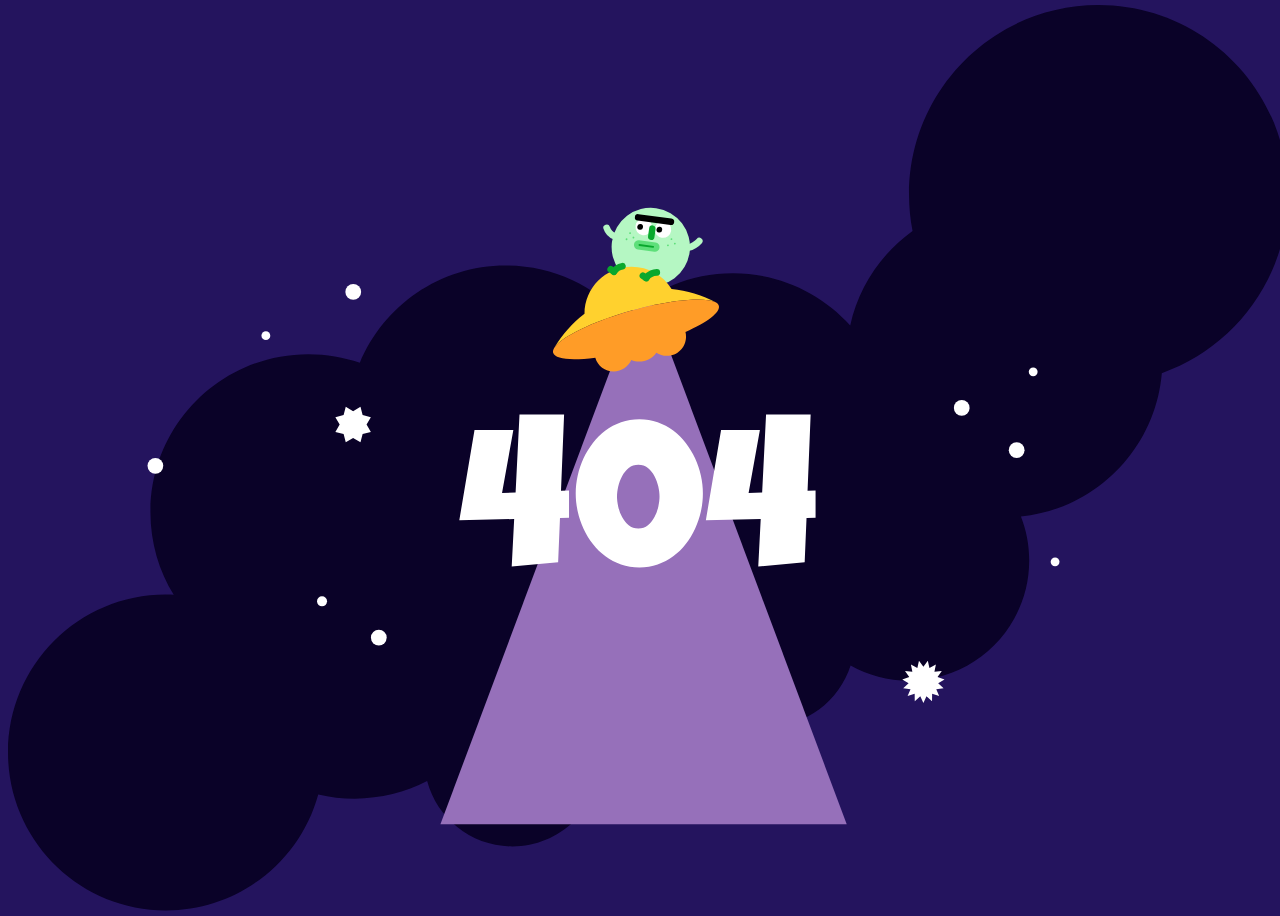
<file: 404page/index.html>
<!DOCTYPE html>
<html lang="en">
  <head>
    <link rel="stylesheet" href="./index.css" />
    <meta charset="UTF-8" />
    <meta name="viewport" content="width=device-width, initial-scale=1.0" />
    <title>404 Page</title>
  </head>
  <body>
    <svg
      id="ufo-image"
      viewBox="0 0 2303 1630"
      fill="none"
      xmlns="http://www.w3.org/2000/svg"
    >
      <g id="gogo_UFO">
        <path
          id="cloud"
          d="M2303 340.921C2303 152.636 2150.37 0 1962.08 0C1773.79 0 1621.16 152.636 1621.16 340.921C1621.16 363.397 1623.34 385.368 1627.49 406.63C1571.43 446.827 1530.6 506.913 1515.32 576.574C1463.32 518.973 1388.06 482.771 1304.35 482.771C1227.61 482.771 1157.98 513.196 1106.85 562.635C1054.84 504.838 979.449 468.49 895.57 468.49C777.197 468.49 675.737 540.875 633.019 643.791C603.989 633.786 572.833 628.351 540.406 628.351C383.474 628.351 256.254 755.571 256.254 912.503C256.254 966.988 271.595 1017.89 298.182 1061.13C293.531 1060.9 288.854 1060.79 284.146 1060.79C127.22 1060.79 0 1188.01 0 1344.94C0 1501.87 127.22 1629.09 284.152 1629.09C414.988 1629.09 525.168 1540.66 558.195 1420.31C579.267 1425.3 601.246 1427.94 623.845 1427.94C670.796 1427.94 715.087 1416.55 754.109 1396.38C772.205 1464.1 833.98 1513.98 907.405 1513.98C995.034 1513.98 1066.07 1442.95 1066.07 1355.32C1066.07 1320.94 1055.13 1289.11 1036.54 1263.12C1106.05 1248.42 1166.19 1208.31 1206.77 1152.97C1213.41 1234.49 1281.67 1298.58 1364.9 1298.58C1435.64 1298.58 1495.56 1252.29 1516.03 1188.35C1547.15 1205.7 1583 1215.59 1621.16 1215.59C1740.57 1215.59 1837.38 1118.78 1837.38 999.367C1837.38 971.475 1832.09 944.819 1822.48 920.338C1957.42 906.371 2064.32 797.971 2075.97 662.353C2208.25 615.481 2303 489.267 2303 340.921Z"
          fill="#0A0228"
        />
        <path
          id="UFO-beam"
          d="M1143.5 497L1509 1474H1143.5H778L1143.5 497Z"
          fill="#9670BA"
        />
        <path
          id="4-L"
          d="M1009.41 922.58L993.14 922.958L989.815 1002.82L906.273 1010.2L910.713 924.809L812 927.02L839.356 764.734H909.22L888.892 877.862L913.282 877.125L920.31 737H1000.53L994.973 874.14L1009.39 873.403V922.561L1009.41 922.58Z"
          fill="white"
        />
        <path
          id="number-0"
          d="M1250.25 878.957C1250.25 889.801 1249.04 900.589 1246.64 911.301C1244.24 922.013 1240.74 932.309 1236.19 942.171C1231.64 952.033 1226.05 961.215 1219.47 969.716C1212.88 978.218 1205.34 985.605 1196.84 991.896C1188.34 998.187 1179 1003.12 1168.84 1006.69C1158.68 1010.26 1147.74 1012.05 1136.02 1012.05C1124.31 1012.05 1113.16 1010.26 1102.94 1006.69C1092.72 1003.12 1083.37 998.187 1074.94 991.896C1066.5 985.605 1058.96 978.218 1052.31 969.716C1045.66 961.215 1040.05 952.033 1035.5 942.171C1030.94 932.309 1027.45 921.994 1025.05 911.206C1022.65 900.419 1021.44 889.669 1021.44 878.957C1021.44 868.245 1022.65 857.458 1025.05 846.613C1027.45 835.769 1030.93 825.416 1035.5 815.554C1040.05 805.692 1045.66 796.492 1052.31 787.915C1058.96 779.356 1066.52 771.932 1074.94 765.641C1083.39 759.349 1092.74 754.437 1103.04 750.848C1113.33 747.277 1124.33 745.482 1136.02 745.482C1147.72 745.482 1158.66 747.277 1168.84 750.848C1179 754.419 1188.34 759.349 1196.84 765.641C1205.34 771.932 1212.9 779.356 1219.47 787.915C1226.06 796.473 1231.64 805.692 1236.19 815.554C1240.74 825.416 1244.24 835.769 1246.64 846.613C1249.04 857.458 1250.25 868.245 1250.25 878.957V878.957ZM1172.24 884.512C1172.24 879.089 1171.5 873.044 1170.03 866.394C1168.56 859.744 1166.27 853.528 1163.19 847.728C1160.11 841.947 1156.16 837.073 1151.36 833.124C1146.57 829.176 1140.82 827.211 1134.17 827.211C1127.52 827.211 1121.61 829.176 1116.79 833.124C1111.99 837.073 1108.01 841.928 1104.87 847.728C1101.73 853.528 1099.41 859.744 1097.94 866.394C1096.46 873.044 1095.73 879.089 1095.73 884.512C1095.73 889.934 1096.46 895.979 1097.94 902.629C1099.41 909.279 1101.73 915.514 1104.87 921.295C1108.01 927.095 1111.99 931.95 1116.79 935.899C1121.59 939.847 1127.39 941.812 1134.17 941.812C1140.95 941.812 1146.55 939.847 1151.36 935.899C1156.16 931.95 1160.11 927.095 1163.19 921.295C1166.27 915.495 1168.56 909.279 1170.03 902.629C1171.5 895.979 1172.24 889.934 1172.24 884.512Z"
          fill="white"
        />
        <path
          id="4-R"
          d="M1453 922.58L1436.73 922.958L1433.41 1002.82L1349.87 1010.2L1354.31 924.809L1255.61 927.02L1282.97 764.734H1352.83L1332.5 877.862L1356.89 877.125L1363.92 737H1444.14L1438.59 874.14L1453 873.403V922.561V922.58Z"
          fill="white"
        />
        <circle
          id="star_9"
          cx="1715.97"
          cy="724.932"
          r="14.1716"
          fill="white"
        />
        <circle
          id="star_8"
          cx="621.172"
          cy="516.172"
          r="14.1716"
          fill="white"
        />
        <circle
          id="star_7"
          cx="667.172"
          cy="1138.17"
          r="14.1716"
          fill="white"
        />
        <circle
          id="star_6"
          cx="1814.82"
          cy="800.974"
          r="14.1716"
          fill="white"
        />
        <circle
          id="star_5"
          cx="265.172"
          cy="829.172"
          r="14.1716"
          fill="white"
        />
        <circle id="star_4" cx="565" cy="1073" r="9" fill="white" />
        <circle id="star_3" cx="1844.55" cy="659.95" r="7.94992" fill="white" />
        <circle
          id="star_2"
          cx="1883.95"
          cy="1001.95"
          r="7.94992"
          fill="white"
        />
        <circle id="star_1" cx="463.95" cy="594.95" r="7.94992" fill="white" />
        <path
          id="planet_2"
          d="M1647 1190.69L1654.94 1180L1657.88 1193.01L1669.46 1186.5L1666.88 1199.59L1680.09 1198.37L1672.44 1209.27L1685 1213.56L1673.6 1220.39L1683.34 1229.45L1670.17 1231.03L1675.39 1243.28L1662.72 1239.33L1662.54 1252.67L1652.56 1243.88L1647 1256L1641.44 1243.88L1631.46 1252.67L1631.28 1239.33L1618.61 1243.28L1623.84 1231.03L1610.66 1229.45L1620.4 1220.39L1609 1213.56L1621.56 1209.27L1613.91 1198.37L1627.13 1199.59L1624.54 1186.5L1636.12 1193.01L1639.06 1180L1647 1190.69Z"
          fill="white"
        />
        <path
          id="planet_1"
          d="M620.931 730.736L634.162 723L638.041 737.828L652.869 741.707L645.126 754.931L652.869 768.162L638.041 772.041L634.162 786.869L620.931 779.126L607.707 786.869L603.828 772.041L589 768.162L596.736 754.931L589 741.707L603.828 737.828L607.707 723L620.931 730.736Z"
          fill="white"
        />
        <g id="alien">
          <g id="alien-head">
            <circle
              id="Ellipse 24"
              cx="1156.53"
              cy="435.375"
              r="70.5"
              transform="rotate(7.76141 1156.53 435.375)"
              fill="#B5F7C3"
            />
            <circle
              id="Ellipse 25"
              cx="1143.86"
              cy="399.328"
              r="14.9294"
              transform="rotate(7.76141 1143.86 399.328)"
              fill="white"
            />
            <circle
              id="Ellipse 26"
              cx="1178.38"
              cy="404.033"
              r="14.9294"
              transform="rotate(7.76141 1178.38 404.033)"
              fill="white"
            />
            <line
              id="Line 5"
              x1="1133.66"
              y1="382.034"
              x2="1192.83"
              y2="390.099"
              stroke="black"
              stroke-width="11.6118"
              stroke-linecap="round"
            />
            <line
              id="Line 6"
              x1="1159.36"
              y1="402.278"
              x2="1157.35"
              y2="417.071"
              stroke="#09A82D"
              stroke-width="11.6118"
              stroke-linecap="round"
            />
            <line
              id="Line 7"
              x1="1134.45"
              y1="431.529"
              x2="1164.03"
              y2="435.561"
              stroke="#5EDF7A"
              stroke-width="16.5882"
              stroke-linecap="round"
            />
            <line
              id="Line 8"
              x1="1136.09"
              y1="431.753"
              x2="1160.75"
              y2="435.113"
              stroke="#09A82D"
              stroke-width="3.31765"
              stroke-linecap="round"
            />
            <circle
              id="left-eye"
              cx="1137.38"
              cy="399.282"
              r="5.18382"
              transform="rotate(7.76141 1137.38 399.282)"
              fill="black"
            />
            <circle
              id="right-eye"
              cx="1171.89"
              cy="403.987"
              r="5.18382"
              transform="rotate(7.76141 1171.89 403.987)"
              fill="black"
            />
            <circle
              id="Ellipse 30"
              cx="1193.69"
              cy="421.324"
              r="1.65417"
              transform="rotate(7.76141 1193.69 421.324)"
              fill="#5EDF7A"
            />
            <circle
              id="Ellipse 33"
              cx="1119.23"
              cy="410.376"
              r="1.65417"
              transform="rotate(7.76141 1119.23 410.376)"
              fill="#5EDF7A"
            />
            <circle
              id="Ellipse 31"
              cx="1187.37"
              cy="432.455"
              r="1.65417"
              transform="rotate(7.76141 1187.37 432.455)"
              fill="#5EDF7A"
            />
            <circle
              id="Ellipse 34"
              cx="1112.92"
              cy="421.507"
              r="1.65417"
              transform="rotate(7.76141 1112.92 421.507)"
              fill="#5EDF7A"
            />
            <circle
              id="Ellipse 32"
              cx="1199.79"
              cy="429.35"
              r="1.65417"
              transform="rotate(7.76141 1199.79 429.35)"
              fill="#5EDF7A"
            />
            <circle
              id="Ellipse 35"
              cx="1125.33"
              cy="418.403"
              r="1.65417"
              transform="rotate(7.76141 1125.33 418.403)"
              fill="#5EDF7A"
            />
          </g>
          <path
            id="alien_hand-R"
            d="M1077.07 400.9C1078.47 405.192 1082.03 412.875 1092.04 416.39"
            stroke="#B5F7C3"
            stroke-width="12"
            stroke-linecap="round"
          />
          <path
            id="alien_hand-L"
            d="M1225.41 436.218C1229.9 435.767 1240.03 429.375 1243.72 424.875"
            stroke="#B5F7C3"
            stroke-width="12"
            stroke-linecap="round"
          />
        </g>
        <g id="UFO">
          <path
            id="Vector"
            d="M1193.96 510.931C1178.99 486.957 1152.37 471 1122.01 471C1075.31 471 1037.41 508.775 1037.23 555.454C1015.66 572.125 997.298 592.712 983.194 616.171C990.272 605.374 1011.08 591.984 1040.4 578.82C1062.87 568.738 1090.33 558.788 1120.44 550.227C1150.55 541.68 1179.14 535.713 1203.56 532.498C1235.85 528.237 1260.83 528.767 1272.32 534.429C1248.44 521.992 1221.99 513.816 1193.96 510.918V510.931Z"
            fill="#FFD12E"
          />
          <path
            id="Vector_2"
            d="M1278.95 541.217C1278.25 538.743 1276.33 536.666 1273.38 534.998C1273.03 534.813 1272.68 534.628 1272.33 534.443C1260.85 528.767 1235.87 528.237 1203.57 532.511C1179.16 535.739 1150.57 541.693 1120.45 550.241C1090.34 558.788 1062.88 568.738 1040.42 578.833C1011.08 591.984 990.259 605.374 983.18 616.171C982.85 616.726 982.519 617.295 982.188 617.851C980.64 620.749 980.137 623.435 980.825 625.856C984.146 637.565 1014.11 640.172 1056.68 634.509C1060.87 648.865 1074.13 659.37 1089.85 659.37C1103.93 659.37 1116.03 650.942 1121.42 638.862C1125.8 640.635 1130.59 641.614 1135.61 641.614C1148.37 641.614 1159.63 635.316 1166.51 625.657C1171.93 629.19 1178.4 631.254 1185.36 631.254C1204.44 631.254 1219.92 615.787 1219.92 596.695C1219.92 593.85 1219.58 591.098 1218.93 588.452C1258.15 570.907 1282.29 552.926 1278.96 541.217H1278.95Z"
            fill="#FF9C27"
          />
        </g>
        <g id="alien_Leg-L">
          <path
            id="Vector 5"
            d="M1167.32 481.051C1162.81 481.266 1152.72 483.64 1148.44 491.418"
            stroke="#09A82D"
            stroke-width="12"
            stroke-linecap="round"
          />
          <path
            id="Vector 9"
            d="M1142.36 487.071L1147.87 490.931"
            stroke="#09A82D"
            stroke-width="12"
            stroke-linecap="round"
          />
        </g>
        <g id="alien_Leg-R">
          <path
            id="Vector 5_2"
            d="M1105.5 470C1100 471 1094 473.5 1090.43 479.918"
            stroke="#09A82D"
            stroke-width="12"
            stroke-linecap="round"
          />
          <path
            id="Vector 9_2"
            d="M1084.36 475.571L1089.87 479.432"
            stroke="#09A82D"
            stroke-width="12"
            stroke-linecap="round"
          />
        </g>
      </g>
    </svg>
  </body>

  <script>
    const setZeroAndBeamAppear = () => {
      document
        .getElementById("number-0-soaking")
        .removeEventListener("animationend", setZeroAndBeamAppear);

      document
        .getElementById("number-0-soaking")
        .setAttribute("id", "number-0");

      document
        .getElementById("UFO-beam-disappearing")
        .setAttribute("id", "UFO-beam");

      document
        .getElementById("number-0")
        .addEventListener("animationend", setZeroAndBeamDisappear);
    };

    const setZeroAndBeamDisappear = () => {
      document
        .getElementById("number-0")
        .removeEventListener("animationend", setZeroAndBeamDisappear);

      document
        .getElementById("number-0")
        .setAttribute("id", "number-0-soaking");

      document
        .getElementById("UFO-beam")
        .setAttribute("id", "UFO-beam-disappearing");

      document
        .getElementById("number-0-soaking")
        .addEventListener("animationend", setZeroAndBeamAppear);
    };

    document
      .getElementById("number-0")
      .addEventListener("animationend", setZeroAndBeamDisappear);
  </script>
</html>
</file>
<file: 404page/index.css>
body {
  display: flex;
  justify-content: center;
  align-items: center;
  width: 100vw;
  height: 100vh;
  overflow: hidden;
  background-color: #24145e;
}

@keyframes rotation {
  to {
    transform: rotateZ(360deg);
  }
}

@keyframes shrinkAndGrow {
  0% {
    transform: scale(0);
  }
  25% {
    transform: scale(0.5);
  }
  50% {
    transform: scale(0);
  }
  75% {
    transform: scale(1);
  }
  100% {
    transform: scale(0);
  }
}

@keyframes expandHorizontal {
  from {
    transform: scaleX(0);
  }
  to {
    transform: scaleX(1);
  }
}

@keyframes appearFromBottom {
  from {
    transform: translateY(1000px);
  }
  to {
    transform: translateY(0);
  }
}

@keyframes shakingUpAndDown {
  from {
    transform: translateY(0);
  }
  25% {
    transform: translateY(5px);
  }
  50% {
    transform: translateY(-5px);
  }
  75% {
    transform: translateY(5px);
  }
  to {
    transform: translateY(0);
  }
}

@keyframes soaking {
  to {
    transform: translateY(-250px) scale(0);
  }
}

@keyframes shrinkHorizontal {
  to {
    transform: scaleX(0);
  }
}

#planet_2 {
  animation-name: rotation;
  animation-duration: 4s;
  animation-iteration-count: infinite;
  transform-box: fill-box;
  /* 기본적으로 svg 요소는 svg 전체로 잡혀 있음. fill-box 로 설정할 경우 가장 가까운 박스로 설정 */
  transform-origin: center;
}

#planet_1 {
  animation-name: rotation;
  animation-duration: 3s;
  animation-timing-function: linear;
  animation-iteration-count: infinite;
  transform-box: fill-box;
  transform-origin: center;
}

#star_6 {
  animation: shrinkAndGrow 4s infinite;
  transform-box: fill-box;
  transform-origin: center;
}

#star_3 {
  animation: shrinkAndGrow 4s infinite;
  transform-box: fill-box;
  transform-origin: center;
}

#star_2 {
  animation: shrinkAndGrow 3s infinite;
  transform-box: fill-box;
  transform-origin: center;
}

#star_5 {
  animation: shrinkAndGrow 4s infinite;
  transform-box: fill-box;
  transform-origin: center;
}

#star_4 {
  animation: shrinkAndGrow 2s infinite;
  transform-box: fill-box;
  transform-origin: center;
}

#UFO-beam {
  animation: expandHorizontal 3s 1;
  transform-box: fill-box;
  transform-origin: center;
}

#number-0 {
  animation: appearFromBottom 3s 1;
  animation-timing-function: cubic-bezier(0.26, 0.92, 0.82, -0.36);
}

#alien_hand-R {
  animation: shakingUpAndDown 2s infinite;
}

#alien_hand-L {
  animation: shakingUpAndDown 2s infinite;
}

#number-0-soaking {
  animation: soaking 2s;
  transform-box: fill-box;
  transform-origin: center;
}

#UFO-beam-disappearing {
  animation: shrinkHorizontal 2s;
  transform-box: fill-box;
  transform-origin: center;
}
</file>
